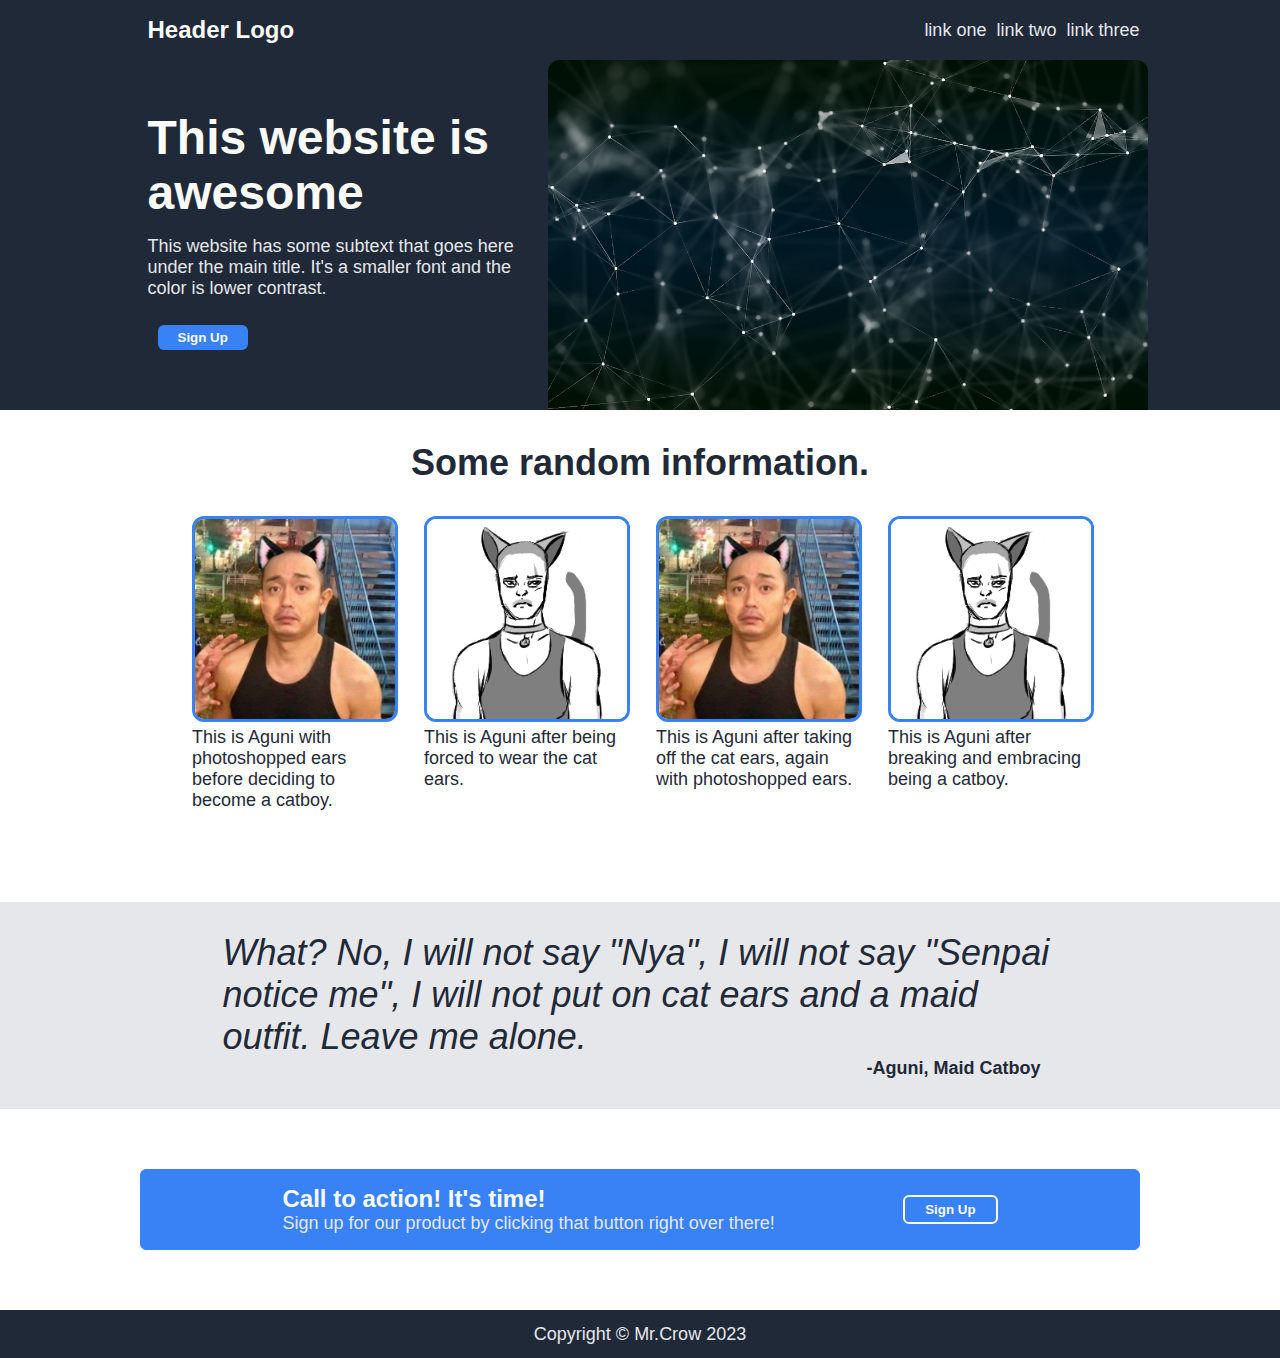
<file: index.html>
<!DOCTYPE html>
<!--[if lt IE 7]>      <html class="no-js lt-ie9 lt-ie8 lt-ie7"> <![endif]-->
<!--[if IE 7]>         <html class="no-js lt-ie9 lt-ie8"> <![endif]-->
<!--[if IE 8]>         <html class="no-js lt-ie9"> <![endif]-->
<!--[if gt IE 8]>      <html class="no-js"> <!--<![endif]-->
<html>

<head>
  <meta charset="utf-8">
  <meta http-equiv="X-UA-Compatible" content="IE=edge">
  <title></title>
  <meta name="description" content="">
  <meta name="viewport" content="width=device-width, initial-scale=1.0">
  <link rel="stylesheet" href="style.css">
</head>

<body>
  <!--[if lt IE 7]>
      <p class="browsehappy">You are using an <strong>outdated</strong> browser. Please <a href="#">upgrade your browser</a> to improve your experience.</p>
    <![endif]-->

  <div class="spacer-outer hero-header-bg">
    <div class="hero-header">
      <div class="header">
        <div class="logo logo-text">Header Logo</div>
        <div class="links">
          <ul>
            <li><a class="secondary-text" href="https://google.com">link one</a></li>
            <li><a class="secondary-text" href="https://google.com">link two</a></li>
            <li><a class="secondary-text" href="https://google.com">link three</a></li>
          </ul>
        </div>
      </div>
      <div class="hero">
        <div class="left">
          <div class="main-text">This website is awesome</div>
          <div class="secondary-text">This website has some subtext that goes here under the main title. It's a smaller
            font and the color is lower contrast.</div>
          <button class="button-one">Sign Up</button>
        </div>
        <div class="right">
          <img src="images/bg.jpg">
        </div>
      </div>
    </div>
  </div>
  </div>
  <div class="spacer-outer">
    <div class="info">
      <div class="info-header info-header-text">Some random information.</div>
      <div class="info-cards info-card-text">
        <div class="card">
          <img src="images/Aguni_cry_og.png" alt="Image one">
          <div>This is Aguni with photoshopped ears before deciding to become a catboy.</div>
        </div>
        <div class="card">
          <img src="images/aguni_cry.png" alt="image two">
          <div>This is Aguni after being forced to wear the cat ears.</div>
        </div>
        <div class="card">
          <img src="images/Aguni_cry_og.png" alt="image three">
          <div>This is Aguni after taking off the cat ears, again with photoshopped ears.</div>
        </div>
        <div class="card">
          <img src="images/aguni_cry.png" alt="image four">
          <div>This is Aguni after breaking and embracing being a catboy.</div>
        </div>
      </div>
    </div>
  </div>
  <div class="spacer-outer quote-bg">
    <div class="quote">
      <div class="quote-body">
        <div class="quote-text">What? No, I will not say "Nya", I will not say "Senpai notice me", I will not put on cat
          ears and a maid outfit. Leave me alone.</div>
        <div class="quote-attr">-Aguni, Maid Catboy</div>
      </div>
    </div>
  </div>
  <div class="spacer-outer ">
    <div class="coa">
      <div class="coa-card coa-card-bg">
        <div class="coa-left">
          <div class="logo-text">Call to action! It's time!</div>
          <div class="secondary-text">Sign up for our product by clicking that button right over there!</div>
        </div>
        <div class="coa-right">
          <button class="button-two">Sign Up</button>
        </div>
      </div>
    </div>
  </div>
  <div class="spacer-outer footer-bg">
    <div class="footer">
      <div class="secondary-text">Copyright © Mr.Crow 2023</div>
    </div>
  </div>
</body>

</html>
</file>
<file: style.css>
@import url('https://fonts.googleapis.com/css?family=Quicksand&display=swap');

/* { 
  border: 1px solid red;
} /**/

body {
  display: flex;
  height: 100vh;
  flex-direction: column;
  justify-content: space-between;
  border: 0;
  padding: 0;
  margin: 0;
  font-family: 'Muli', sans-serif;
}

ul {
  list-style: none;
  padding: 0;
  margin: 0;
}

button {
  color: #F9FAF8;
  background-color: #3882f6;
}

a {
  text-decoration: none;
}


/*
FONTS
*/

.main-text {
  font-size: 48px;
  font-weight: 900;
  color: #F9FAF8;
}

.secondary-text {
  font-size: 18px;
  color: #E5E7EB;
}

.logo-text {
  font-size: 24px;
  color: #F9FAF8;
  font-weight: bold;
}

.info-header-text {
  color: #1F2937;
  font-size: 36px;
  font-weight: 900;
  text-align: center;
}

.info-card-text {
  color: #1F2937;
  font-size: 18px;
}

.quote-text {
  font-size: 36px;
  font-weight: 300;
  font-style: italic;
  color: #1F2937;
}

.quote-attr {
  font-size: 18px;
  font-weight: bold;
  color: #1F2937;
}

.button-one {
  font-weight: bold;
}

.button-two {
  font-weight: bold;
}


/*
BACKGROUND COLORS
*/

.hero-header-bg {
  background-color: #1F2937;
}

.quote-bg {
  background-color: #E5E7EB;
}

.coa-card-bg {
  background-color: #3882f6;
}

.footer-bg {
  background-color: #1F2937;
}

.right-img {
  background-image: url(./images/bg.jpg);
  background-position: center center;
  background-repeat: no-repeat;
  background-attachment: fixed;
}


.spacer-outer {
  display: flex;
  justify-content: center;
}


.hero-header {
  flex: 1;
  max-width: 1000px;
  display: flex;
  flex-direction: column;
  justify-content: space-between;
  margin-left: 15px;
}

.header {
  display: flex;
  justify-content: space-between;
  align-items: center;
  margin: 16px 0px 16px 0px;
}

.spacer {
  flex: 2;
}

.header ul {
  flex: 10;
  display: flex;
  gap: 10px;
  margin: 0px 8px 0px 8px;
}

ul li {
  flex: 1;
  min-width: fit-content;
}

.logo {
  flex: 1;
  min-width: fit-content;
}

.hero {
  display: flex;
  justify-content: flex-start;
  align-items: center;
}

.left {
  display: flex;
  flex-direction: column;
  flex: 0 1 auto;
  max-width: 400px;
  gap: 16px;
}

.left button {
  max-width: fit-content;
  flex: none;
  border: 1px none;
  border-radius: 6px;
  padding: 5px 20px 5px 20px;
  margin: 10px;
}

.right {
  flex: 2;
  height: 350px;
}

.right img {
  width: 100%;
  height: 100%;
  object-fit: cover;
  border: 1px none;
  border-radius: 12px 12px 0 0;
}


.info {
  display: flex;
  flex-direction: column;
  justify-content: center;
  align-items: center;
}

.info-header {
  flex: 1;
  margin: min(5%, 32px) min(1%, 32px) min(5%, 32px) min(1%, 32px);
}

.info-cards {
  display: flex;
  flex-wrap: wrap;
  justify-content: center;
  align-items: baseline;
  gap: 32px;
  margin-bottom: 75px;
}

.card {
  width: min(30vw, 200px);
}

.card img {
  height: min(30vw, 200px);
  width: min(30vw, 200px);
  object-fit: cover;
  border: 3px solid #3882f6;
  border-radius: 12px;
}

.card div {
  height: 100px;
}


.quote-body {
  display: flex;
  flex-direction: column;
  justify-content: center;
  align-items: center;
  max-width: 850px;
  margin-top: 30px;
  margin-bottom: 30px;
  padding-left: 15px;
}

.quote-attr {
  margin-left: auto;
  padding-right: 32px;
}


.coa {
  flex: 1 1 auto;
  max-width: 1000px;
  display: flex;
  flex-direction: column;
  justify-content: space-between;
}

.coa-card {
  display: flex;
  justify-content: space-evenly;
  align-items: center;
  padding: 15px;
  margin-top: 60px;
  margin-bottom: 60px;
  border: 1px solid #3882f6;
  border-radius: 6px;
}

.coa-right {
  flex: none;
  margin-left: 2px;
}

.coa-right button {
  border: 2px solid #F9FAF8;
  border-radius: 6px;
  padding: 5px 20px 5px 20px;
}


.footer {
  height: 48px;
  flex: none;
  display: flex;
  justify-content: center;
  align-items: center;
}
</file>
